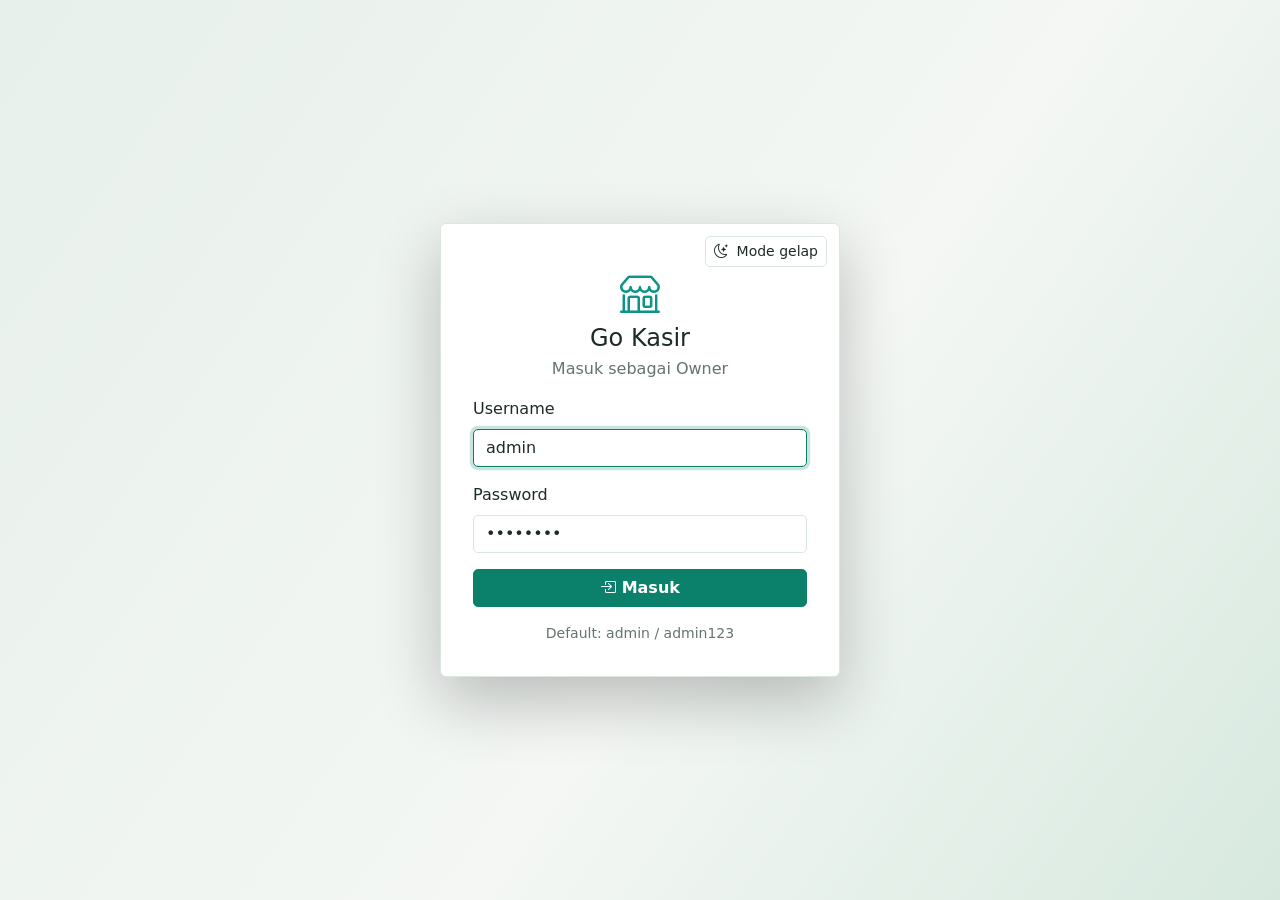
<file: frontend/index.html>
<!DOCTYPE html>
<html lang="id">

<head>
  <meta charset="UTF-8">
  <meta name="viewport" content="width=device-width, initial-scale=1">
  <title>Login — Go Kasir</title>
  <link href="https://cdn.jsdelivr.net/npm/bootstrap@5.3.3/dist/css/bootstrap.min.css" rel="stylesheet">
  <link href="https://cdn.jsdelivr.net/npm/bootstrap-icons@1.11.3/font/bootstrap-icons.min.css" rel="stylesheet">
  <link href="assets/css/app.css" rel="stylesheet">
</head>

<body>
  <div class="login-wrap">
    <div class="login-card">
      <button class="btn btn-sm btn-outline-secondary theme-toggle login-theme-toggle" type="button"
        data-theme-toggle></button>
      <div class="text-center mb-3">
        <i class="bi bi-shop fs-1 text-teal" style="color:#0d9488"></i>
        <h1>Go Kasir</h1>
        <p class="text-muted mb-0">Masuk sebagai Owner</p>
      </div>
      <form id="loginForm">
        <div class="mb-3">
          <label class="form-label">Username</label>
          <input type="text" class="form-control" id="username" value="admin" required autofocus>
        </div>
        <div class="mb-3">
          <label class="form-label">Password</label>
          <input type="password" class="form-control" id="password" value="admin123" required>
        </div>
        <div id="loginError" class="alert alert-danger d-none py-2"></div>
        <button class="btn btn-accent w-100" type="submit">
          <i class="bi bi-box-arrow-in-right"></i> Masuk
        </button>
      </form>
      <p class="text-muted small text-center mt-3 mb-0">Default: admin / admin123</p>
    </div>
  </div>
  <script src="https://cdn.jsdelivr.net/npm/bootstrap@5.3.3/dist/js/bootstrap.bundle.min.js"></script>
  <script src="assets/js/app.js"></script>
  <script>
    if (Auth.getToken()) location.href = 'dashboard.html';
    qs('#loginForm').addEventListener('submit', async (e) => {
      e.preventDefault();
      const err = qs('#loginError');
      err.classList.add('d-none');
      try {
        const body = await api('/auth/login', {
          method: 'POST',
          body: JSON.stringify({
            username: qs('#username').value.trim(),
            password: qs('#password').value
          })
        });
        Auth.setSession(body.data);
        location.href = 'dashboard.html';
      } catch (ex) {
        err.textContent = ex.message;
        err.classList.remove('d-none');
      }
    });
  </script>
</body>

</html>
</file>
<file: frontend/assets/css/app.css>
:root {
  color-scheme: light;
  --bg: #eef4f1;
  --sidebar: #172923;
  --sidebar-hover: #294139;
  --accent: #0b806a;
  --accent-dark: #086a58;
  --accent-soft: #def2eb;
  --card: #ffffff;
  --surface-soft: #f6f9f7;
  --text: #1d2b26;
  --muted: #64746d;
  --border: #dce6e1;
  --danger: #c94b4b;
  --warn: #b87516;
  --shadow: 0 8px 24px rgba(24, 51, 41, .07);
  --login-bg: linear-gradient(125deg, #e7f0eb 0%, #f4f7f4 58%, #d7e9df 100%);
  --bs-body-bg: var(--bg);
  --bs-body-color: var(--text);
  --bs-border-color: var(--border);
  --bs-secondary-color: var(--muted);
}

:root[data-theme="dark"] {
  color-scheme: dark;
  --bg: #131a18;
  --sidebar: #101614;
  --sidebar-hover: #26332e;
  --accent: #45b69a;
  --accent-dark: #30987f;
  --accent-soft: #1d3931;
  --card: #1b2421;
  --surface-soft: #222d29;
  --text: #e4ece8;
  --muted: #a0b0a9;
  --border: #34423c;
  --danger: #ef7777;
  --warn: #e3ae59;
  --shadow: 0 8px 24px rgba(0, 0, 0, .2);
  --login-bg: linear-gradient(125deg, #101b17 0%, #20372e 58%, #173e35 100%);
}

* { box-sizing: border-box; }

body {
  margin: 0;
  font-family: "Segoe UI", system-ui, sans-serif;
  background: var(--bg);
  color: var(--text);
  min-height: 100vh;
  transition: background-color .2s ease, color .2s ease;
}

.login-wrap {
  min-height: 100vh;
  display: flex;
  align-items: center;
  justify-content: center;
  background: var(--login-bg);
  padding: 1rem;
}

.login-card {
  position: relative;
  background: var(--card);
  color: var(--text);
  border: 1px solid var(--border);
  border-radius: 6px;
  padding: 2.5rem 2rem 2rem;
  width: 100%;
  max-width: 400px;
  box-shadow: 0 24px 64px rgba(0, 0, 0, .24);
}

.login-card h1 {
  font-size: 1.5rem;
  color: var(--text);
  margin-bottom: .25rem;
}

.login-theme-toggle {
  position: absolute;
  top: .75rem;
  right: .75rem;
}

.app-shell {
  display: flex;
  min-height: 100vh;
}

.sidebar {
  width: 252px;
  background: var(--sidebar);
  color: #e2e8f0;
  flex-shrink: 0;
  display: flex;
  flex-direction: column;
  position: sticky;
  top: 0;
  height: 100vh;
  overflow-y: auto;
}

.sidebar .brand {
  display: flex;
  align-items: center;
  gap: .75rem;
  padding: 1.1rem 1rem;
  font-weight: 700;
  font-size: 1.05rem;
  border-bottom: 1px solid rgba(226, 232, 240, .12);
  color: #fff;
}

.brand-mark {
  display: grid;
  place-items: center;
  width: 36px;
  height: 36px;
  flex: 0 0 36px;
  border-radius: 6px;
  background: #d7eee5;
  color: #145e4e;
  font-size: 1.1rem;
}

.sidebar .brand small {
  display: block;
  font-weight: 400;
  font-size: .75rem;
  color: #a4b8af;
  margin-top: .25rem;
}

.sidebar nav a {
  display: flex;
  align-items: center;
  gap: .6rem;
  margin: .18rem .65rem;
  padding: .65rem .8rem;
  border-radius: 5px;
  color: #c7d6cf;
  text-decoration: none;
  font-size: .92rem;
}

.sidebar nav a:hover,
.sidebar nav a.active {
  background: var(--sidebar-hover);
  color: #fff;
}

.sidebar nav a.active {
  box-shadow: inset 3px 0 #68c4a8;
}

.main {
  flex: 1;
  display: flex;
  flex-direction: column;
  min-width: 0;
}

.topbar {
  position: sticky;
  top: 0;
  z-index: 1000;
  background: color-mix(in srgb, var(--card) 94%, transparent);
  border-bottom: 1px solid var(--border);
  padding: .8rem 1.35rem;
  display: flex;
  align-items: center;
  justify-content: space-between;
  gap: 1rem;
  backdrop-filter: blur(14px);
}

.topbar h5 { font-size: 1rem; font-weight: 700; }

.content {
  width: 100%;
  max-width: 1680px;
  margin: 0 auto;
  padding: 1.35rem;
}

.stat-card {
  background: var(--card);
  border-radius: 6px;
  padding: 1.1rem;
  border: 1px solid var(--border);
  box-shadow: var(--shadow);
  height: 100%;
}

.stat-card .label {
  color: var(--muted);
  font-size: .85rem;
}

.stat-card .value {
  font-size: 1.5rem;
  font-weight: 700;
  margin-top: .25rem;
  color: var(--text);
  overflow-wrap: anywhere;
}

.panel {
  background: var(--card);
  border-radius: 6px;
  border: 1px solid var(--border);
  padding: 1.1rem;
  margin-bottom: 1rem;
  box-shadow: var(--shadow);
}

.panel h6 { font-weight: 700; }

.btn, .form-control, .form-select { border-radius: 5px; }

.btn { transition: background-color .16s ease, border-color .16s ease, transform .16s ease; }
.btn:active { transform: translateY(1px); }

.btn-accent {
  background: var(--accent);
  border-color: var(--accent);
  color: #fff;
  font-weight: 600;
}

.btn-accent:hover, .btn-accent:focus-visible {
  background: var(--accent-dark);
  border-color: var(--accent-dark);
  color: #fff;
}

.theme-toggle {
  display: inline-flex;
  align-items: center;
  justify-content: flex-start;
  gap: .55rem;
  color: inherit;
}

.login-theme-toggle.theme-toggle { color: var(--text); }

.form-control, .form-select {
  background-color: var(--card);
  border-color: var(--border);
  color: var(--text);
}

.form-control::placeholder { color: var(--muted); opacity: .8; }

.form-control:focus, .form-select:focus {
  background-color: var(--card);
  border-color: var(--accent);
  color: var(--text);
  box-shadow: 0 0 0 .2rem color-mix(in srgb, var(--accent) 22%, transparent);
}

.input-group-text {
  background: var(--surface-soft);
  border-color: var(--border);
  color: var(--muted);
}

.table {
  --bs-table-color: var(--text);
  --bs-table-bg: transparent;
  --bs-table-border-color: var(--border);
  --bs-table-hover-color: var(--text);
  --bs-table-hover-bg: var(--surface-soft);
}

.modal-content { background: var(--card); color: var(--text); border-color: var(--border); }
.modal-header, .modal-footer { border-color: var(--border); }
.text-muted { color: var(--muted) !important; }
.menu-toggle { color: var(--text); }

.btn-outline-secondary { color: var(--muted); border-color: var(--border); }
.btn-outline-secondary:hover { background: var(--surface-soft); color: var(--text); border-color: var(--muted); }

:root[data-theme="dark"] .btn-close { filter: invert(1) grayscale(100%); }
:root[data-theme="dark"] .btn-outline-primary { color: #8fcbbb; border-color: #4e8878; }
:root[data-theme="dark"] .btn-outline-primary:hover { background: #224438; color: #dff7ef; }
:root[data-theme="dark"] .btn-outline-danger { color: #f28e8e; border-color: #985151; }
:root[data-theme="dark"] .btn-outline-danger:hover { background: #482b2b; color: #ffdede; }
:root[data-theme="dark"] .badge-low { background: #493b20; color: #f1cf86; }
:root[data-theme="dark"] .table-warning { --bs-table-bg: #423820; --bs-table-color: #f2dfb6; }

.table-sm td, .table-sm th { vertical-align: middle; }

.badge-low { background: #fef3c7; color: #92400e; }

.pos-layout {
  display: grid;
  grid-template-columns: 1fr 380px;
  gap: 1rem;
}

@media (max-width: 992px) {
  .pos-layout { grid-template-columns: 1fr; }
  .sidebar {
    position: fixed;
    left: -272px;
    z-index: 1040;
    transition: left .2s;
  }
  .sidebar.open { left: 0; }
  .sidebar-backdrop {
    display: none;
    position: fixed;
    inset: 0;
    background: rgba(0,0,0,.4);
    z-index: 1030;
  }
  .sidebar-backdrop.show { display: block; }
}

.cart-item {
  border-bottom: 1px solid var(--border);
  padding: .6rem 0;
}

.product-result {
  cursor: pointer;
  padding: .65rem .75rem;
  border: 1px solid var(--border);
  border-radius: 6px;
  margin-bottom: .5rem;
  min-height: 64px;
  background: var(--card);
}

.product-result:hover { border-color: var(--accent); background: var(--accent-soft); }

#searchResults {
  max-height: 58vh;
  overflow-y: auto;
  padding-right: .25rem;
}

.product-result .form-check-input { cursor: pointer; }

.chart-box { position: relative; height: 260px; }

.menu-toggle {
  display: none;
  border: none;
  background: transparent;
  font-size: 1.4rem;
}

@media (max-width: 992px) {
  .menu-toggle { display: inline-block; }
}

@media (max-width: 576px) {
  .content { padding: .85rem; }
  .topbar { padding: .7rem .85rem; }
  .panel { padding: .9rem; }
  .login-card { padding: 2.5rem 1.25rem 1.5rem; }
}
</file>
